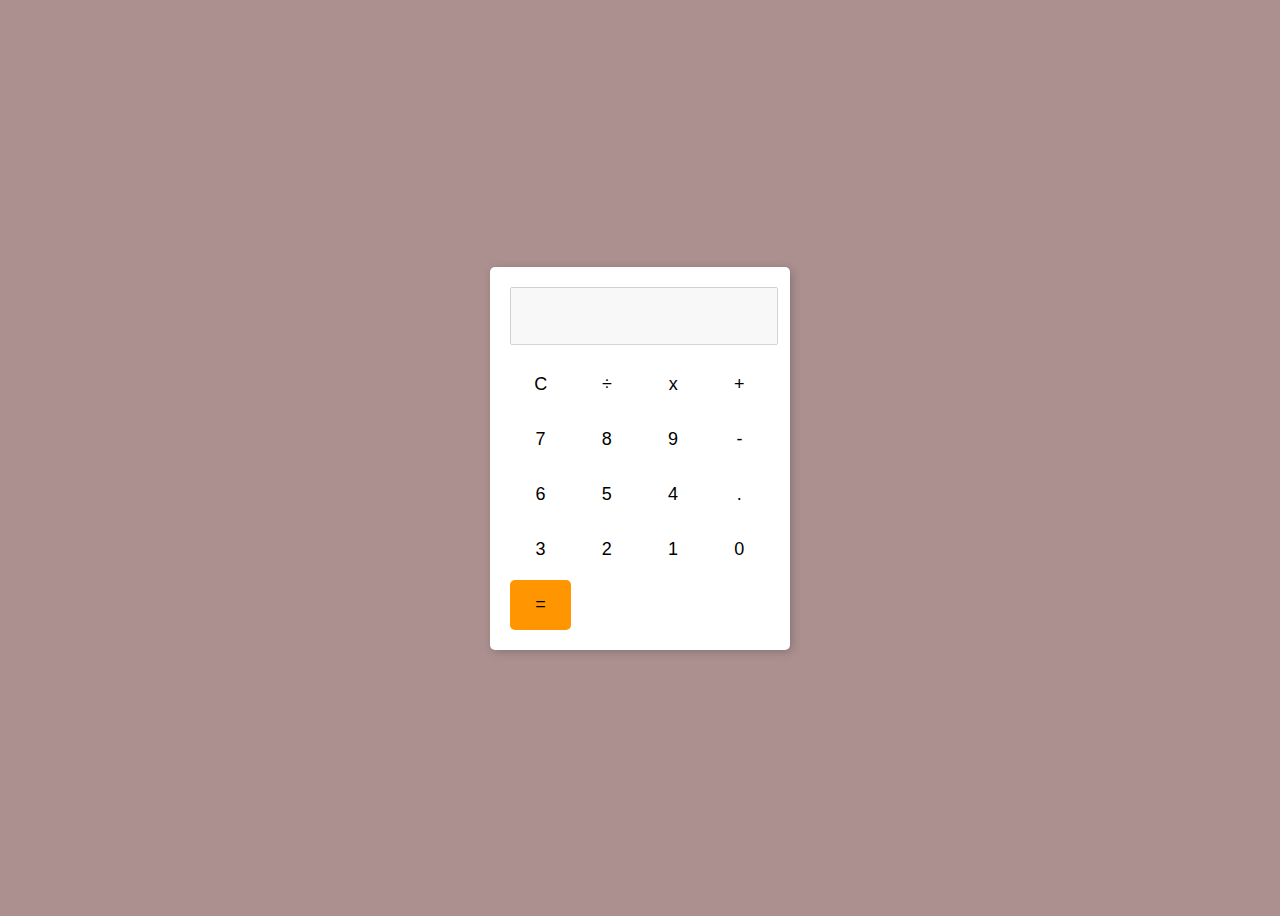
<file: index.html>
<!DOCTYPE html>
<html lang="en">
<head>
    <meta charset="UTF-8">
    <meta name="viewport" content="width=device-width, initial-scale=1.0">
    <link rel="stylesheet" href="style.css">
    <title>Simple Calculator</title>
</head>
<body>


    <div class="calculator">
        <input type="text" id="display"disabled>
        <div class="buttons">
            <button class="btn" onclick="cleardisplay()">C</button>
            <button class="btn" onclick="setoperator('/')">÷</button>
            <button class="btn" onclick="setoperator('*')">x</button>
            <button class="btn" onclick="setoperator('+')">+</button>
            <button class="btn" onclick="appendvalue('7')">7</button>
            <button class="btn" onclick="appendvalue('8')">8</button>                            
            <button class="btn" onclick="appendvalue('9')">9</button>
            <button class="btn" onclick="setoperator('-')">-</button>
            <button class="btn" onclick="appendvalue('6')">6</button>
            <button class="btn" onclick="appendvalue('5')">5</button>
            <button class="btn" onclick="appendvalue('4')">4</button>
            <button class="btn" onclick="appendvalue('.')">.</button>
            <button class="btn" onclick="appendvalue('3')">3</button>
            <button class="btn" onclick="appendvalue('2')">2</button>
            <button class="btn" onclick="appendvalue('1')">1</button>
            <button class="btn" onclick="appendvalue('0')">0</button>
            <button class="btn_equal" onclick="calculate()">=</button>
        </div>
    </div>    
    <script src="script.js"></script>
</body>
</html>
</file>
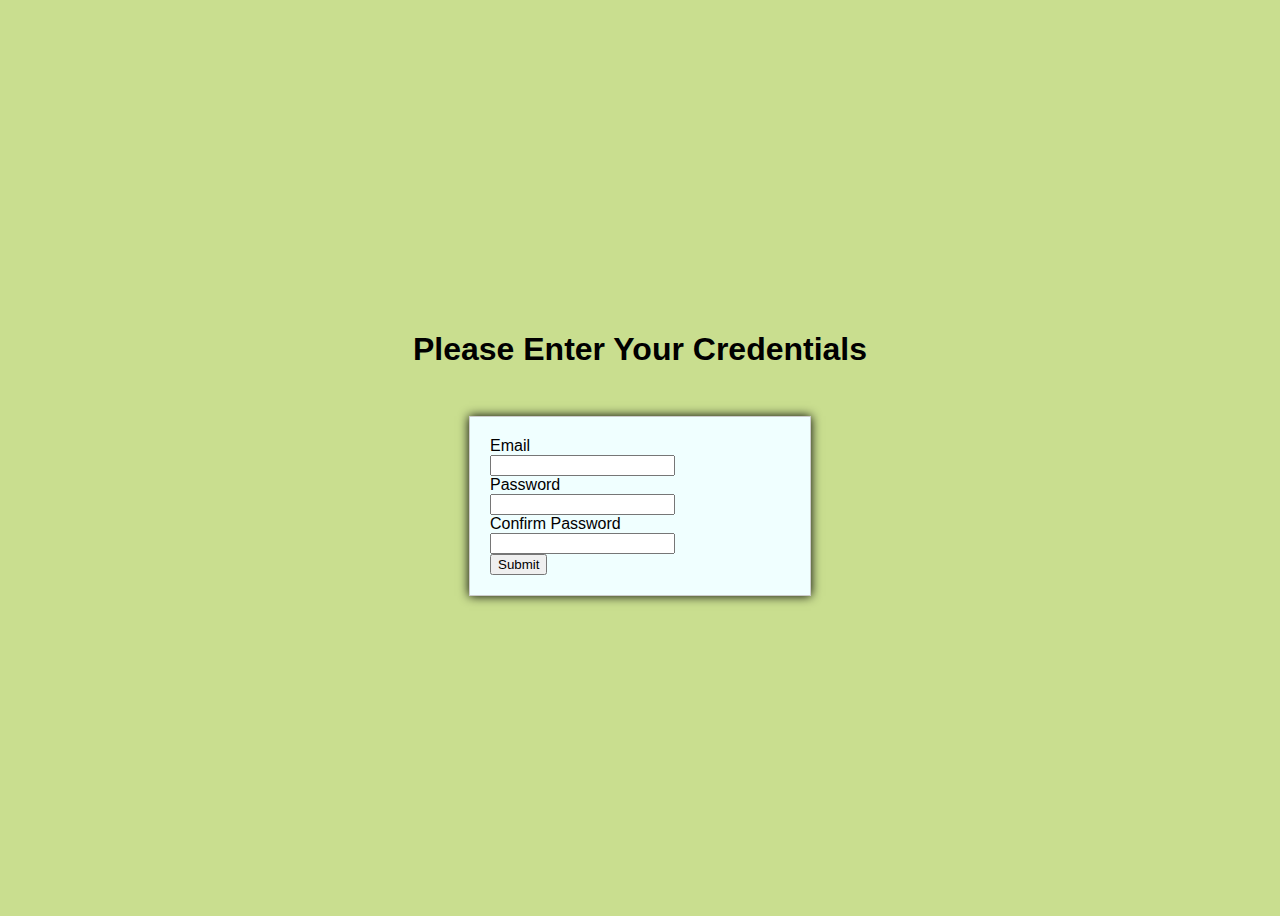
<file: Password Authenticator/index.html>
<!DOCTYPE html>
<html lang="en">
<head>
    <meta charset="UTF-8">
    <title>Authenticator</title>
    <link rel="stylesheet" href="style.css">
</head>
<body>
    <h1>Please Enter Your Credentials</h1><br>
    <div class="Form">
        <form onsubmit="return Validate()">
            <label for="Email">Email</label><br>
            <input type="email" name="Email"><br>
            <label for="Password">Password</label><br>
            <input type="password" id="password" name="Password"><br>
            <label for="confirmpassword">Confirm Password</label><br>
            <input type="password" id="confirmpassword"name="Confirm Password"><br>
            <button>Submit</button>
        </form>
    </div>
    <script src="script.js"></script>
</body>
</html>
</file>
<file: style.css>
body {
 font-family: Arial, Helvetica, sans-serif;
 display: flex;
 align-items: center;
 justify-content: center;
 background: rgba(66, 3, 3, 0.441);   
 height: 100vh;
}

.calculator{
    width: 260px;
    background:white;
    padding: 20px;
    border-radius: 5px;
    box-shadow:2px 2px 10px rgba(0,0,0,0.2);
}

#display{
    width: 100%;
    height: 50px;
    padding:2px;
    text-align: right;
    font-size: 20px;
    margin-bottom: 15px;
}

.buttons{
    display:grid;
    grid-template-columns: repeat(4,1fr);
    gap:5px;
}

.btn{
    cursor: pointer;
    height: 50px;
    font-size: 18px;
    border:none;
    background: white;
    border-radius:5px;
}

.btn:hover{
    background: azure;
}

.btn_equal{
    cursor: pointer;
    height: 50px;
    font-size: 18px;
    border: none;
    border-radius: 5px;
    background:#ff9500;
}
</file>
<file: Password Authenticator/style.css>
body{
    display:flex;
    font-family: Arial, Helvetica, sans-serif;
    background-color: rgb(201, 222, 143);
    align-items: center;
    justify-content: center;
    height: 100vh;
    flex-direction: column;
}
h1{
    text-align: center;
    margin: 20px;
}

.Form{
    width: 300px;
    margin: 10px;
    padding: 20px;
    border: 1px solid #ccc;
    background-color: azure;
    box-shadow: 0 0 10px rgb(0,0,0.1);
}
</file>
